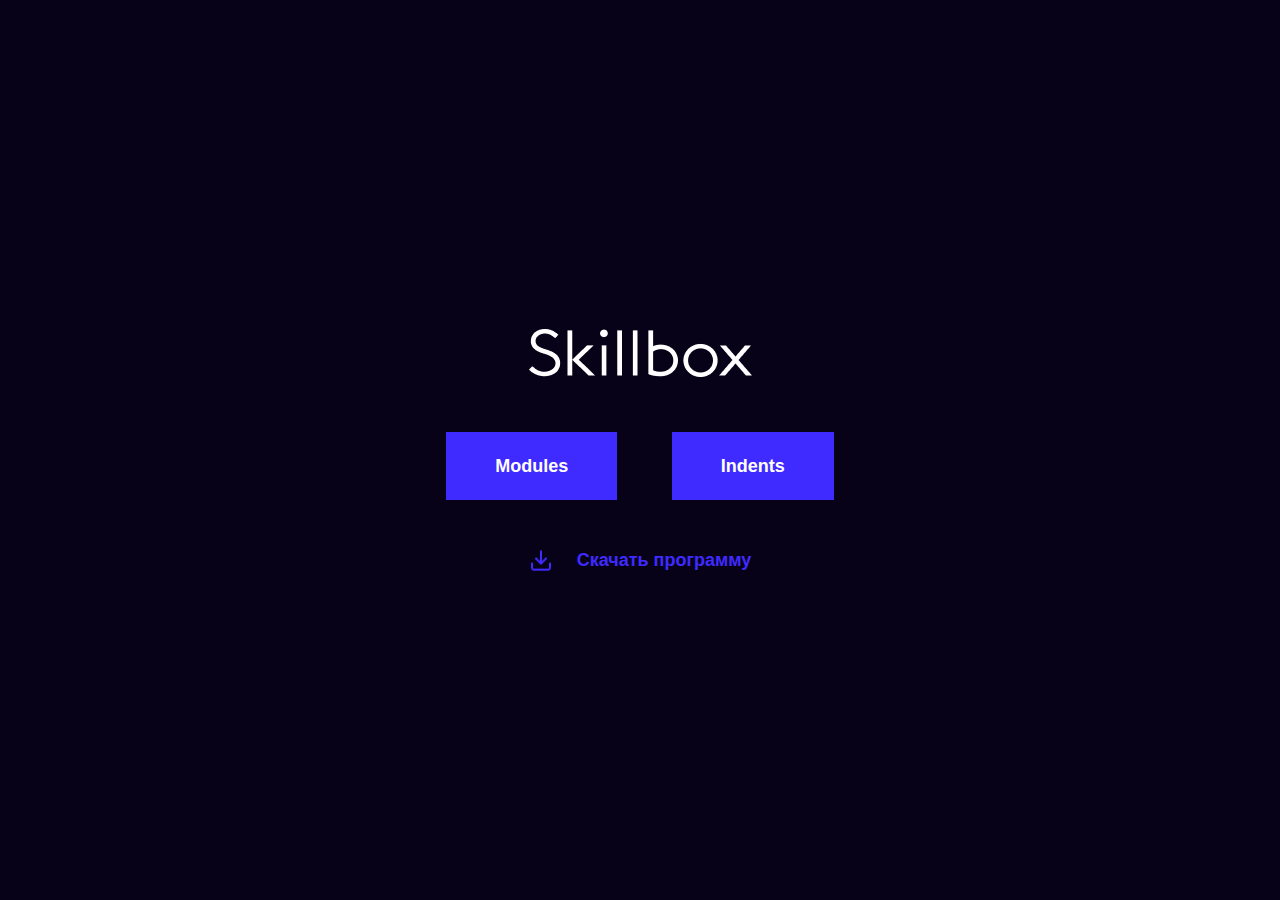
<file: index.html>
<!DOCTYPE html>
<html lang="ru">

<head>
  <meta charset="UTF-8">
  <meta http-equiv="X-UA-Compatible" content="IE=edge">
  <meta name="viewport" content="width=device-width, leight=device-width initial-scale=1.0">
  <title>Main</title>
  <link rel="stylesheet" href="css/normalize.css">
  <link rel="stylesheet" href="css/style.css">
</head>

<body>
  <div class="main-content">
    <a target="_blank" href="https://skillbox.ru/">
      <img src="img/logo-light.png">
    </a>
    <div class="index__links">
      <a class="index__link" href="modules.html">Modules</a>
      <a class="index__link" href="article.html">Indents</a>
    </div>
    <div class="index__download__link__div">
    <a class="index__download__link" href="2.14 skillbox.docx" download>Скачать программу</a>
    </div>
  </div>
</body>

</html>
</file>
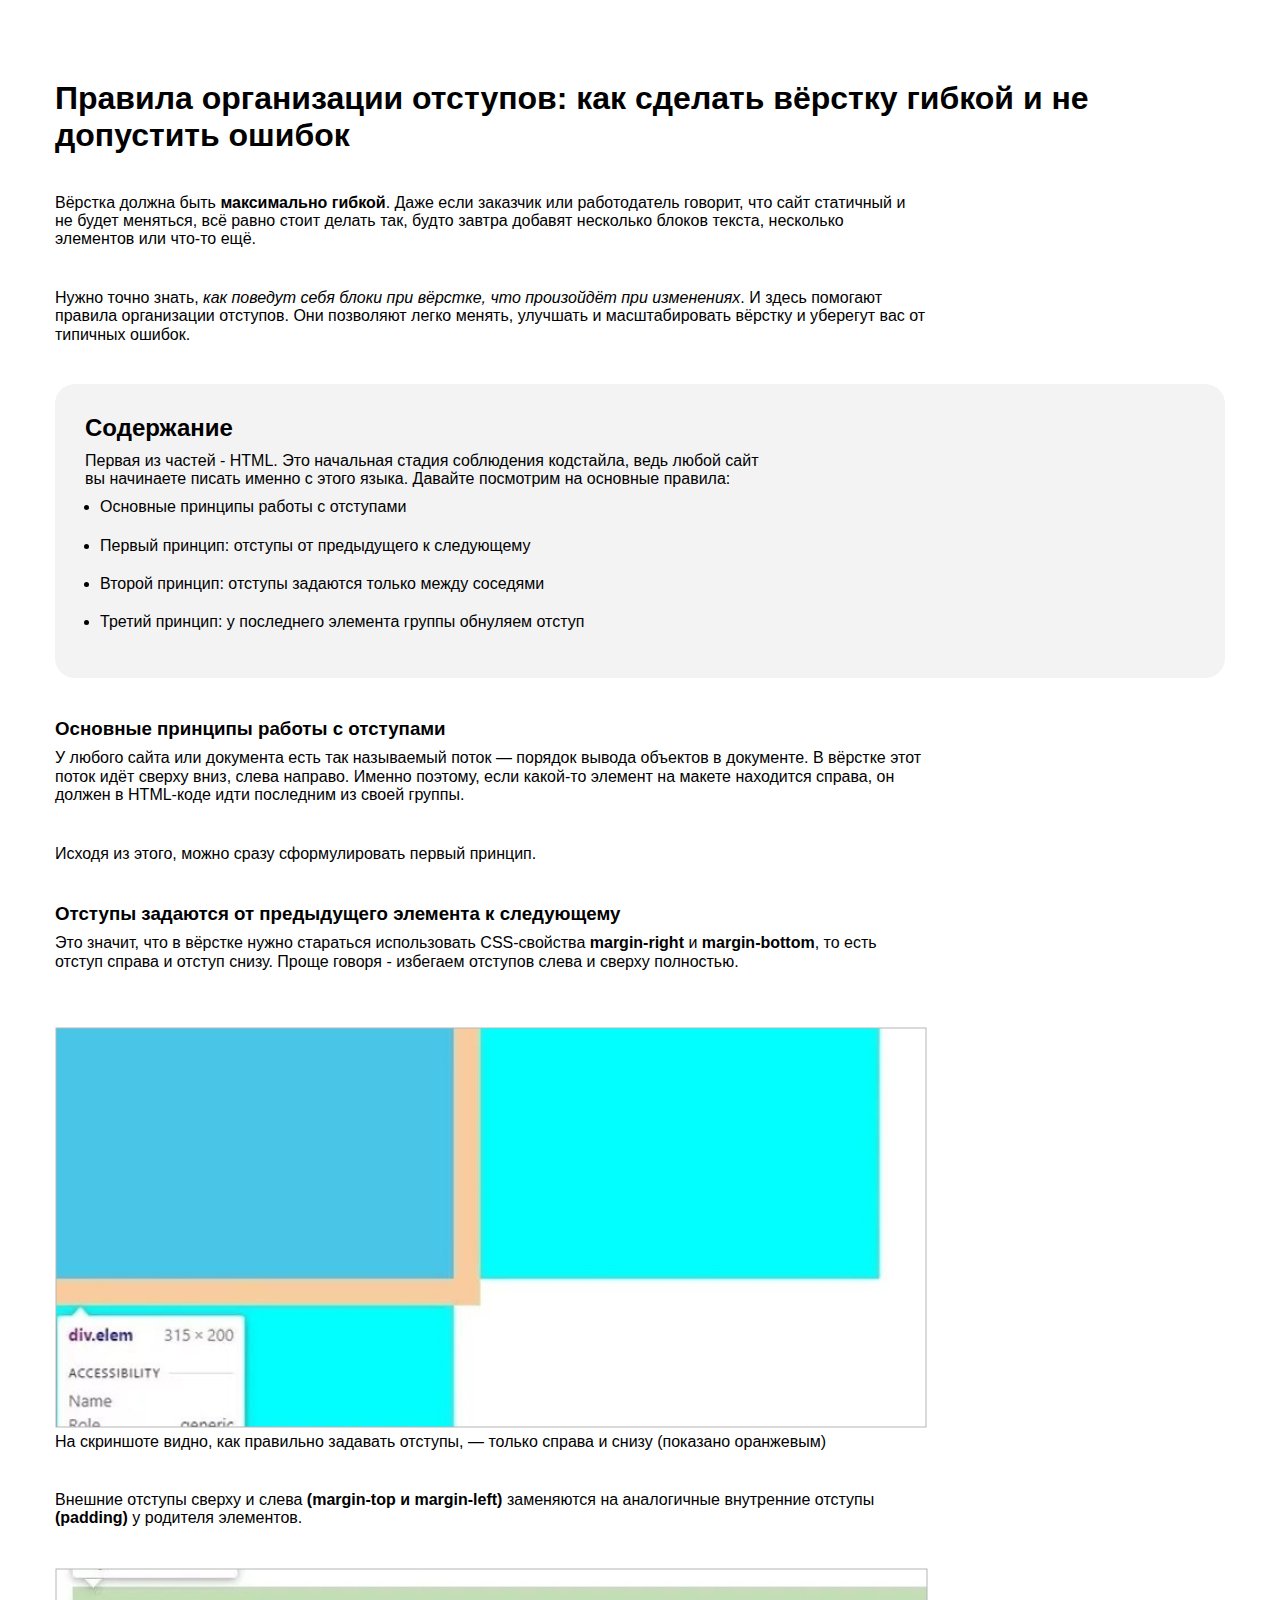
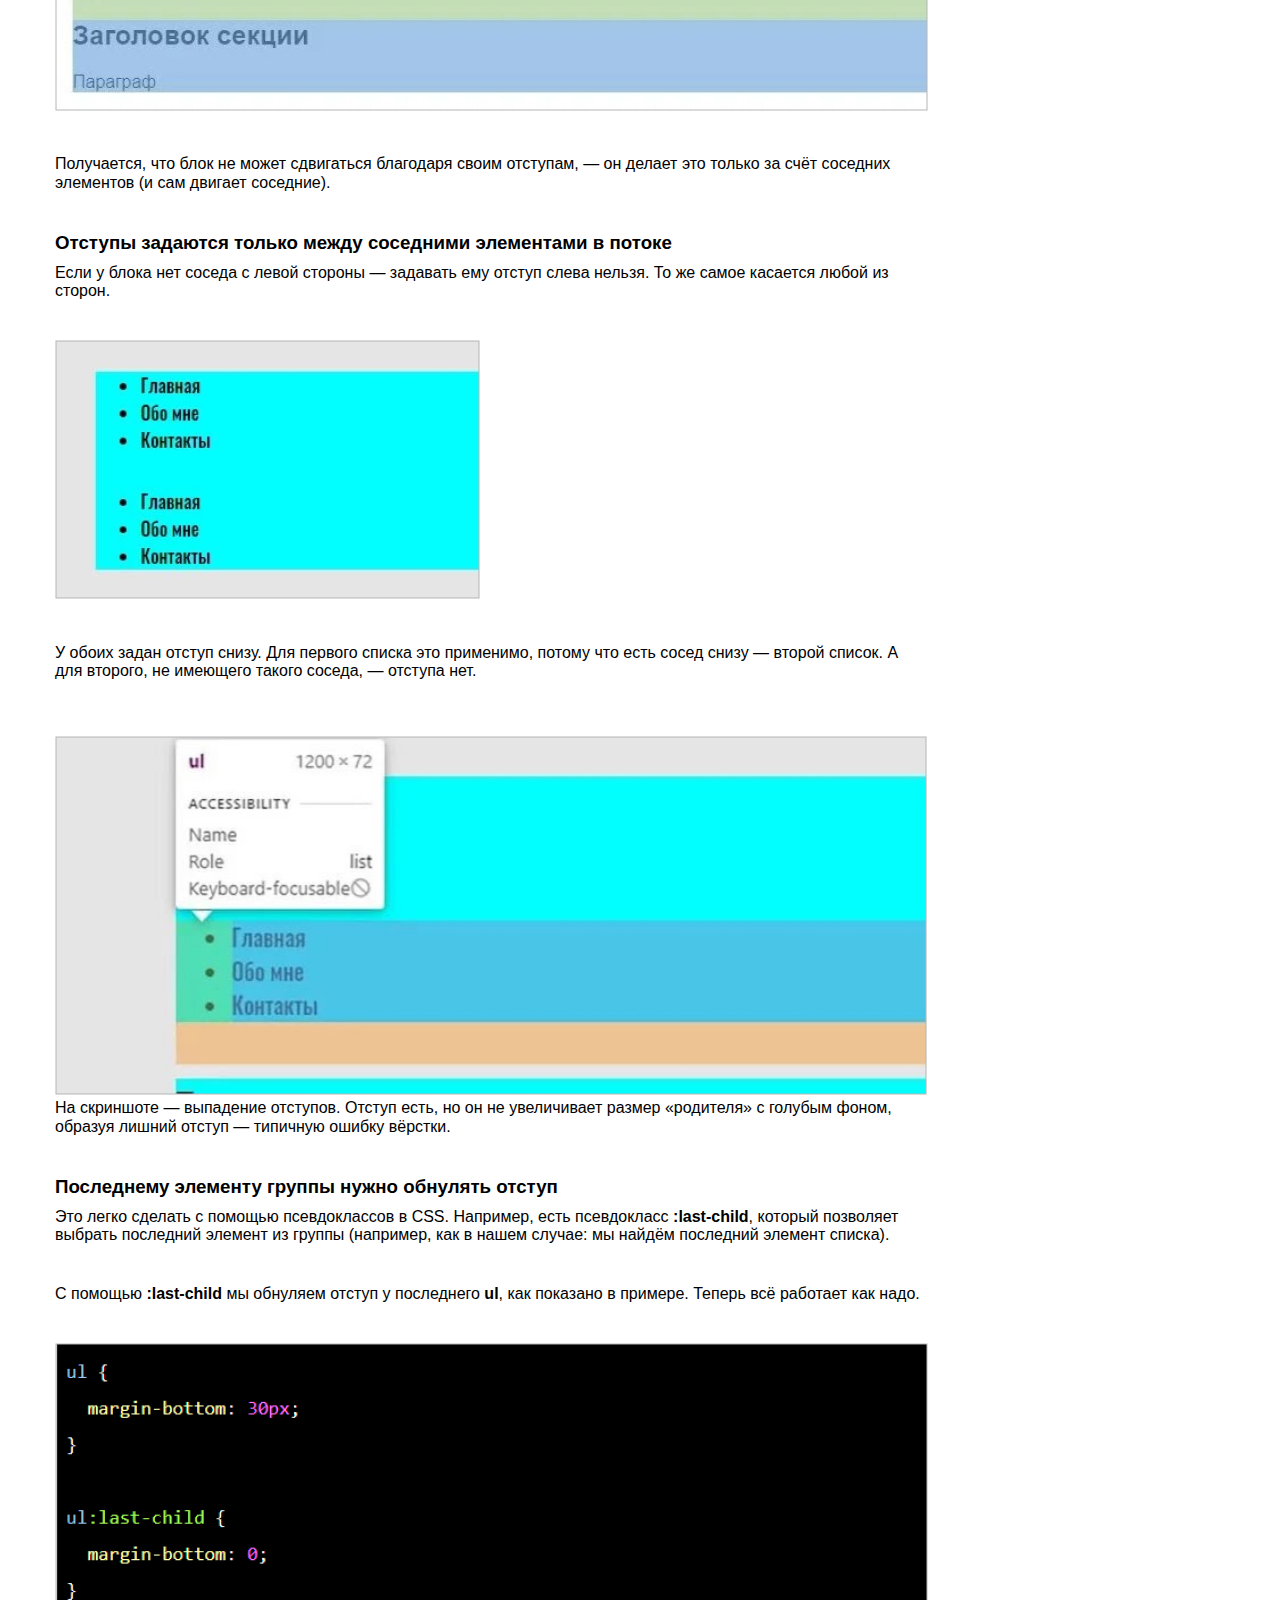
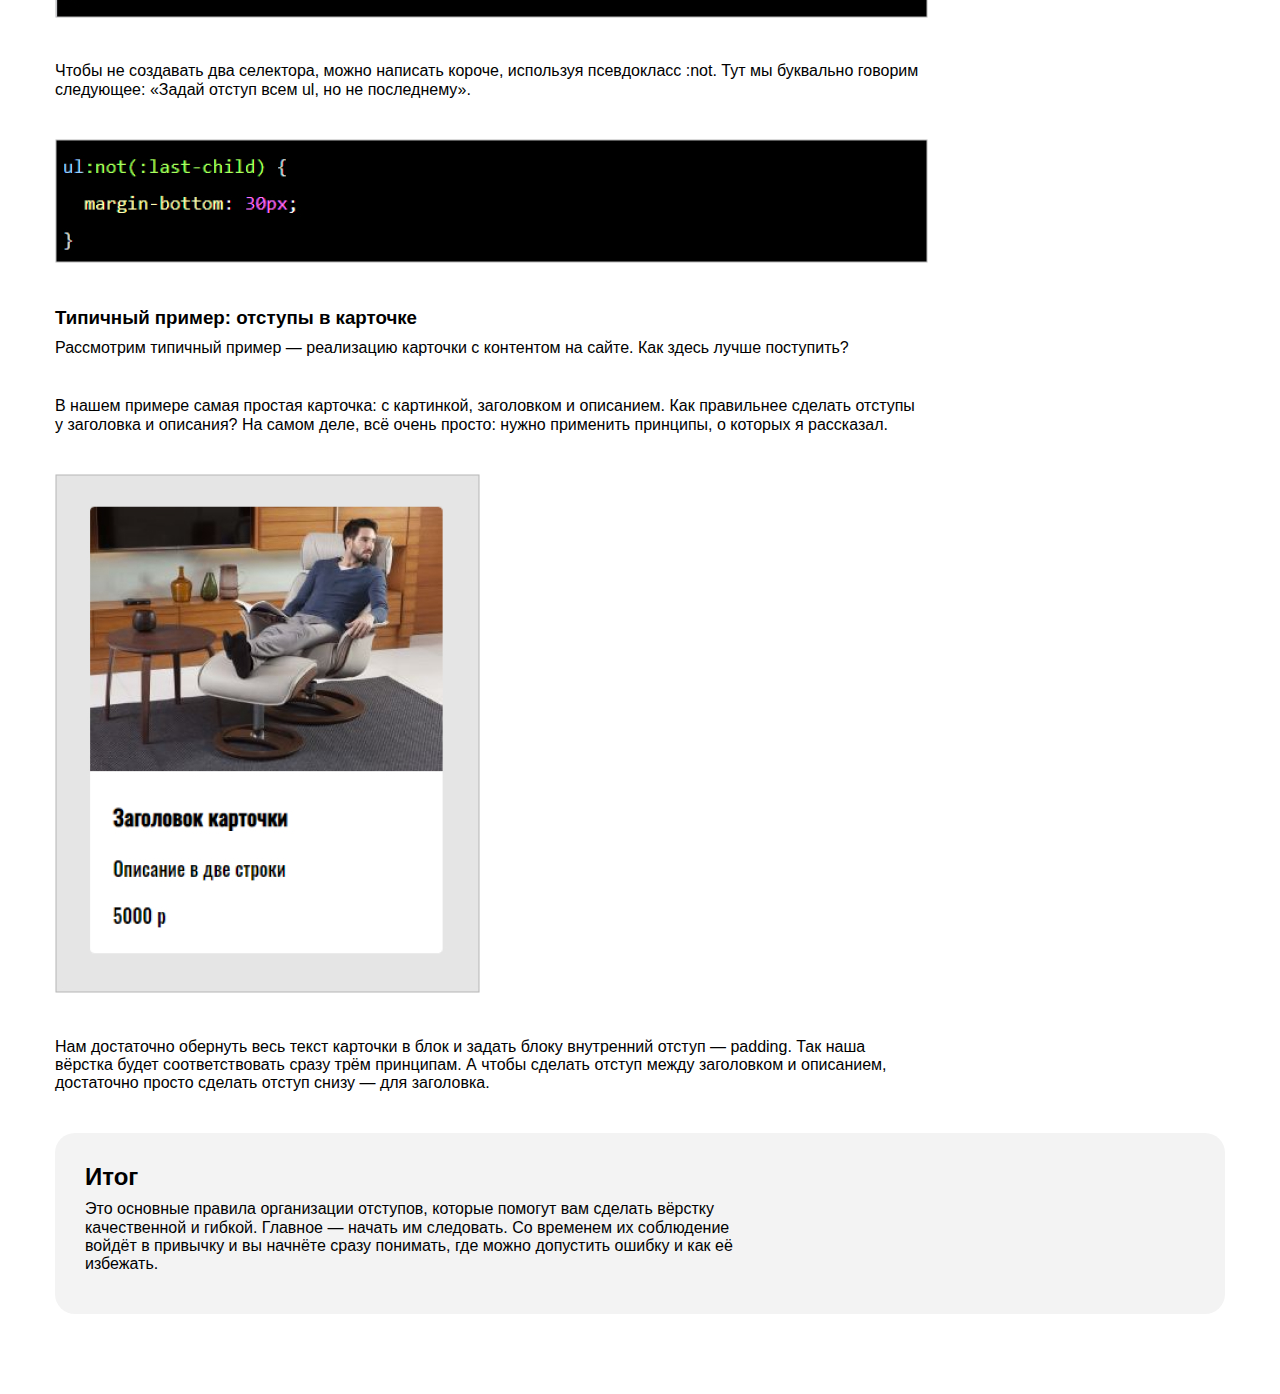
<file: article.html>
<!DOCTYPE html>
<html lang="ru">

<head>
  <meta charset="UTF-8">
  <meta http-equiv="X-UA-Compatible" content="IE=edge">
  <meta name="viewport" content="width=device-width, leight=device-width initial-scale=1.0">
  <link rel="stylesheet" href="css/normalize.css">
  <link rel="stylesheet" href="css/style.css">
  <title>Article</title>
</head>

<body>
  <div class="container">
    <h1 class="article__h1">
      Правила организации отступов: как сделать вёрстку гибкой и не допустить ошибок
    </h1>
    <p class="article__text">
      Вёрстка должна быть <strong>максимально гибкой</strong>. Даже если заказчик или работодатель говорит, что сайт
      статичный и не будет меняться, всё равно стоит делать так, будто завтра добавят несколько блоков текста, несколько
      элементов или что-то ещё.
    </p>
    <p class="article__text">
      Нужно точно знать, <em>как поведут себя блоки при вёрстке, что произойдёт при изменениях</em>. И здесь помогают
      правила организации отступов. Они позволяют легко менять, улучшать и масштабировать вёрстку и уберегут вас от
      типичных ошибок.
    </p>
    <div class="article__grey-box">
      <h2 class="article__h2">
        Содержание
      </h2>
      <p class="article__text">
        Первая из частей - HTML. Это начальная стадия соблюдения кодстайла, ведь любой сайт вы начинаете писать именно с
        этого языка. Давайте посмотрим на основные правила:
      </p>
      <ul class="article__list">
        <li class="article__item">
          <a href="#anchor1">Основные принципы работы с отступами</a>
        </li>
        <li class="article__item">
          <a href="#anchor2">Первый принцип: отступы от предыдущего к следующему</a>
        </li>
        <li class="article__item">
          <a href="#anchor3">Второй принцип: отступы задаются только между соседями</a>
        </li>
        <li class="article__item">
          <a href="#anchor4">Третий принцип: у последнего элемента группы обнуляем отступ</a>
        </li>
      </ul>
    </div>
    <h3 class="article__h3" id="anchor1">
      Основные принципы работы с отступами
    </h3>
    <div>
      <p class="article__text">
        У любого сайта или документа есть так называемый поток — порядок вывода объектов в документе. В вёрстке этот
        поток
        идёт сверху вниз, слева направо. Именно поэтому, если какой-то элемент на макете находится справа, он должен в
        HTML-коде идти последним из своей группы.
      </p>
      <p class="article__text">
        Исходя из этого, можно сразу сформулировать первый принцип.
      </p>
    </div>

    <div>
      <h3 class="article__h3" id="anchor2">
        Отступы задаются от предыдущего элемента к следующему
      </h3>
      <p class="article__text">
        Это значит, что в вёрстке нужно стараться использовать CSS-свойства <b>margin-right</b> и <b>margin-bottom</b>,
        то
        есть отступ справа и отступ снизу. Проще говоря - избегаем отступов слева и сверху полностью.
      </p>
      <figure class="article__figure">
        <img class="article__picture" src="img/1.jpg"
          alt="На скриншоте видно, как правильно задавать отступы, — только справа и снизу (показано оранжевым)">
        <figcaption>
          На скриншоте видно, как правильно задавать отступы, — только справа и снизу (показано оранжевым)
        </figcaption>
      </figure>
      <p class="article__text">
        Внешние отступы сверху и слева <b>(margin-top и margin-left)</b> заменяются на аналогичные внутренние отступы
        <b>(padding)</b> у родителя элементов.
      </p>
      <img class="article__picture" src="img/2.jpg" alt="2.jpg">
      <p class="article__text">
        Получается, что блок не может сдвигаться благодаря своим отступам, — он делает это только за счёт соседних
        элементов (и сам двигает соседние).
      </p>
    </div>

    <div>
      <h3 class="article__h3" id="anchor3">
        Отступы задаются только между соседними элементами в потоке
      </h3>
      <p class="article__text">
        Если у блока нет соседа с левой стороны — задавать ему отступ слева нельзя. То же самое касается любой из
        сторон.
      </p>
      <img class="article__picture" src="img/3.jpg" alt="3.jpg">
      <p class="article__text">
        У обоих задан отступ снизу. Для первого списка это применимо, потому что есть сосед снизу — второй список. А для
        второго, не имеющего такого соседа, — отступа нет.
      </p>
      <figure class="article__figure">
        <img class="article__picture" src="img/4.jpg"
          alt="На скриншоте — выпадение отступов. Отступ есть, но он не увеличивает размер «родителя» с голубым фоном, образуя лишний отступ — типичную ошибку вёрстки.">
        <figcaption>На скриншоте — выпадение отступов. Отступ есть, но он не увеличивает размер «родителя» с голубым
          фоном, образуя лишний отступ — типичную ошибку вёрстки.</figcaption>
      </figure>
    </div>

    <div>
      <h3 class="article__h3" id="anchor4">
        Последнему элементу группы нужно обнулять отступ
      </h3>
      <p class="article__text">
        Это легко сделать с помощью псевдоклассов в CSS. Например, есть псевдокласс <b>:last-child</b>, который
        позволяет
        выбрать последний элемент из группы (например, как в нашем случае: мы найдём последний элемент списка).
      </p>
      <p class="article__text">
        С помощью <b>:last-child</b> мы обнуляем отступ у последнего <b>ul</b>, как показано в примере. Теперь всё
        работает как надо.
      </p>
      <img class="article__picture" src="img/5.jpg" alt="5.jpg">
      <p class="article__text">
        Чтобы не создавать два селектора, можно написать короче, используя псевдокласс :not. Тут мы буквально говорим
        следующее: «Задай отступ всем ul, но не последнему».
      </p>
      <img class="article__picture" src="img/6.jpg" alt="6.jpg">
    </div>

    <div>
      <h3 class="article__h3">
        Типичный пример: отступы в карточке
      </h3>
      <p class="article__text">
        Рассмотрим типичный пример — реализацию карточки с контентом на сайте. Как здесь лучше поступить?
      </p>
      <p class="article__text">
        В нашем примере самая простая карточка: с картинкой, заголовком и описанием. Как правильнее сделать отступы у
        заголовка и описания? На самом деле, всё очень просто: нужно применить принципы, о которых я рассказал.
      </p>
      <img class="article__picture" src="img/7.jpg" alt="7.jpg">
      <p class="article__text">
        Нам достаточно обернуть весь текст карточки в блок и задать блоку внутренний отступ — padding. Так наша вёрстка
        будет соответствовать сразу трём принципам. А чтобы сделать отступ между заголовком и описанием, достаточно
        просто
        сделать отступ снизу — для заголовка.
      </p>
    </div>

    <div class="article__grey-box">
      <h2 class="article__h2">
        Итог
      </h2>
      <p class="article__text">
        Это основные правила организации отступов, которые помогут вам сделать вёрстку качественной и гибкой. Главное —
        начать им следовать. Со временем их соблюдение войдёт в привычку и вы начнёте сразу понимать, где можно
        допустить
        ошибку и как её избежать.
      </p>
    </div>
  </div>
</body>

</html>
</file>
<file: css/style.css>
html {
  box-sizing: border-box;
}

*,
*::before,
*::after {
  box-sizing: inherit;
}

a {
  color: inherit;
  text-decoration: none;
}

img {
  max-width: 100%;
  margin-bottom: 50px;
}

body {
  font-family: Arial, Verdana, sans-serif;
}

.main-content {
  display: flex;

  flex-direction: column;

  align-items: center;

  justify-content: center;

  min-height: 100vh;

  color: #fff;

  background-color: #070217;
}

.index__links {
  margin-bottom: 50px;
}

.index__link {
  display: inline-block;
  padding: 24px 49px;
  font-weight: 700;
  font-size: 18px;
  background-color: #3f2aff;
}

.index__download__link {
  font-weight: 700;
  font-size: 18px;
  color: #3f2aff;
  margin-left: 48px;
}

.index__download__link__div {
  width: 222.688px;
  background-image: url("../img/download.png");
  background-position: left center;
  background-repeat: no-repeat;
}

.index__link:not(:last-child) {
  margin-right: 50px;
}

.link:not(:last-child) {
  margin-right: 25px;
}

.container {
  margin: 0 auto;
  padding: 80px 0;
  width: 1170px;
}

.article__text {
  margin-top: 0;
  margin-bottom: 40px;
  max-width: 872px;
}

.article__h1 {
  margin-top: 0;
  margin-bottom: 40px;
}

.article__grey-box {
  border-radius: 20px;
  padding: 30px;
  background-color: #f3f3f3;
}

.article__grey-box:not(:last-child) {
  margin-bottom: 40px;
}

.article__grey-box p {
  max-width: 692px;
  margin-bottom: 10px;
}

.article__h2 {
  margin-top: 0;
  margin-bottom: 10px;
}

.article__h3 {
  margin-top: 0;
  margin-bottom: 10px;
}

.article__list {
  margin-top: 0;
  padding-left: 15px;
}

.article__list .article__item:not(:last-child) {
  margin-bottom: 20px;
}

.article__picture {
  margin-bottom: 40px;
}

.article__figure .article__picture {
  display: inline-block;
  margin-bottom: 0;
  max-width: 872px;
}

.article__figure {
  margin-left: 0;
  display: inline-block;
  margin-bottom: 40px;
  max-width: 872px;
}
</file>
